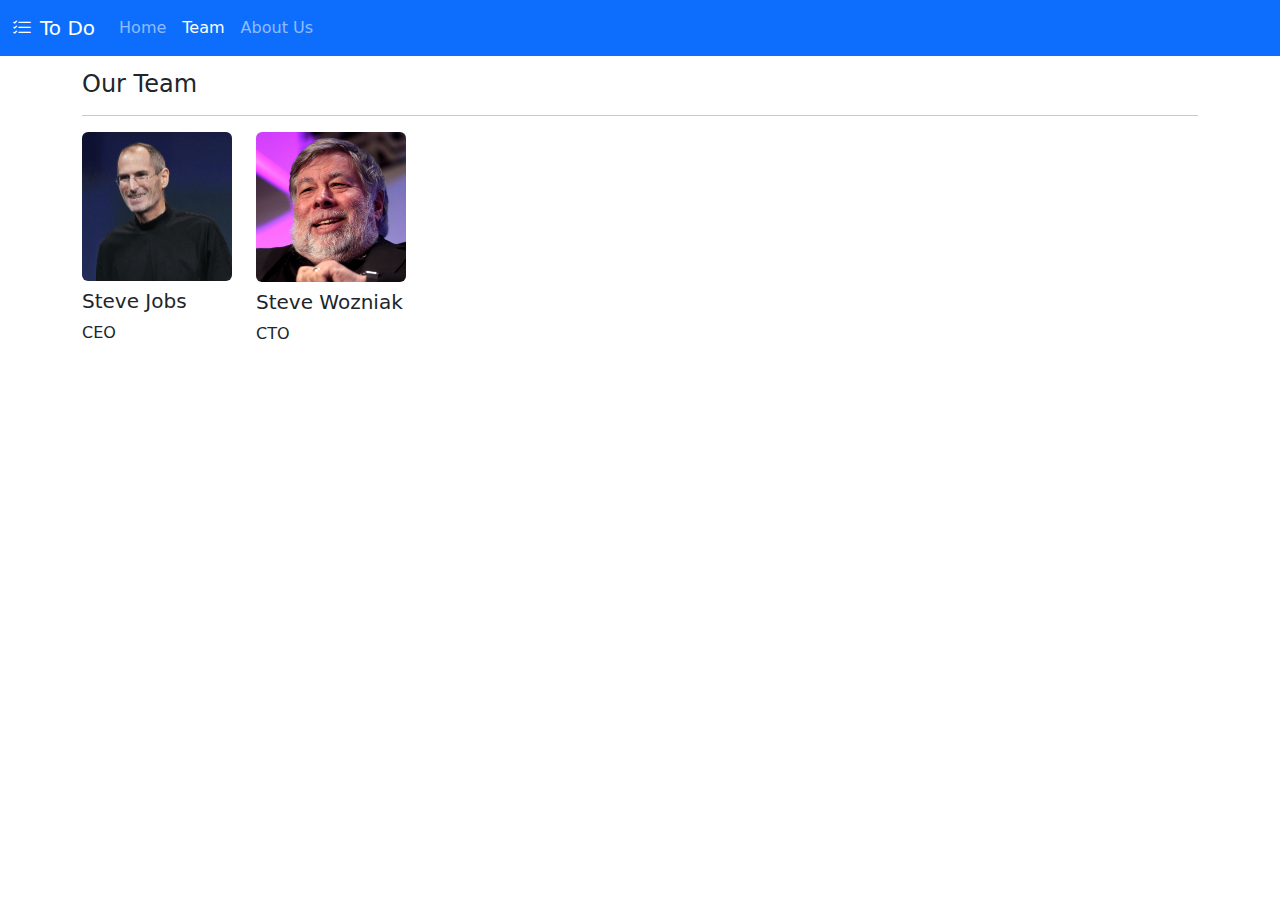
<file: team.html>
<!doctype html>
<html lang="en">

<head>
    <meta charset="utf-8">
    <meta name="viewport" content="width=device-width, initial-scale=1">
    <title>Team | To-do</title>

    <!-- Favicon -->
    <link rel="icon" href="images/favicon.ico">
    
    <link href="https://cdn.jsdelivr.net/npm/bootstrap@5.3.3/dist/css/bootstrap.min.css" rel="stylesheet" integrity="sha384-QWTKZyjpPEjISv5WaRU9OFeRpok6YctnYmDr5pNlyT2bRjXh0JMhjY6hW+ALEwIH" crossorigin="anonymous">
    <link rel="stylesheet" href="https://cdn.jsdelivr.net/npm/bootstrap-icons@1.11.3/font/bootstrap-icons.min.css">

    <link rel="stylesheet" href="css/style.css">
</head>

<body>

    <nav class="navbar navbar-expand-lg bg-primary fixed-top" data-bs-theme="dark">
        <div class="container-fluid">
            <a class="navbar-brand" href="#"><i class="bi bi-list-check me-2"></i>To Do</a>
            <button class="navbar-toggler" type="button" data-bs-toggle="collapse" data-bs-target="#navbarText" aria-controls="navbarText" aria-expanded="false" aria-label="Toggle navigation">
                <span class="navbar-toggler-icon"></span>
            </button>
            <div class="collapse navbar-collapse" id="navbarText">
                <ul class="navbar-nav me-auto mb-2 mb-lg-0">
                    <li class="nav-item">
                        <a class="nav-link" href="index.html">Home</a>
                    </li>
                    <li class="nav-item">
                        <a class="nav-link active" href="team.html">Team</a>
                    </li>
                    <li class="nav-item">
                        <a class="nav-link" href="about-us.html">About Us</a>
                    </li>
                </ul>
            </div>
        </div>
    </nav>

    <div class="container">

        <h4 class="mb-3">Our Team</h4>
        <hr />

        <div class="row">
            <div class="col-auto">
                <img src="images/jobs.jpg" width="150px" class="img-fluid rounded">
                <h5 class="mt-2">Steve Jobs</h5>
                <p>CEO</p>
            </div>
            <div class="col">
                <img src="images/wozniak.jpg" width="150px" class="img-fluid rounded">
                <h5 class="mt-2">Steve Wozniak</h5>
                <p>CTO</p>
            </div>
        </div>

    </div>

    <script src="https://cdn.jsdelivr.net/npm/bootstrap@5.3.3/dist/js/bootstrap.bundle.min.js" integrity="sha384-YvpcrYf0tY3lHB60NNkmXc5s9fDVZLESaAA55NDzOxhy9GkcIdslK1eN7N6jIeHz" crossorigin="anonymous"></script>
</body>

</html>
</file>
<file: css/style.css>
body {
    margin-top: 70px;
}

#not-done label {
    text-decoration: line-through;
}

.list-group-item label {
    cursor: pointer !important;
}

.list-group-item input {
    cursor: pointer !important;
}
</file>
